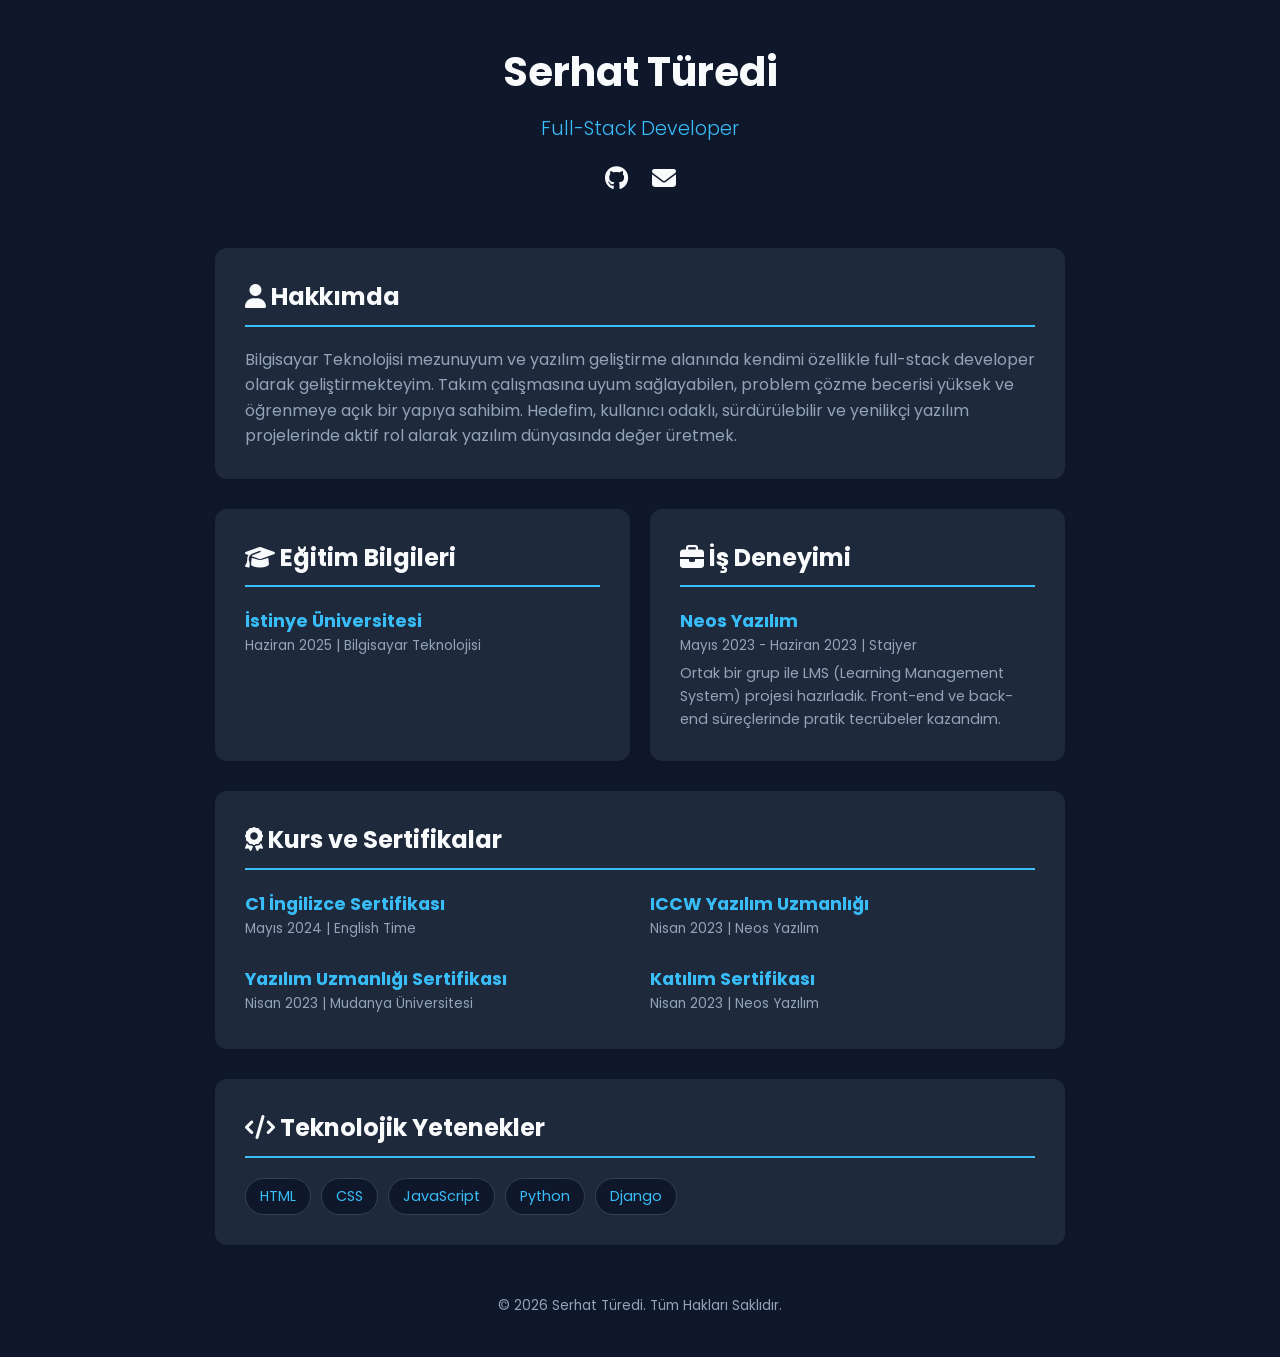
<file: index.html>
<!DOCTYPE html>
<html lang="tr">
<head>
    <meta charset="UTF-8">
    <meta name="viewport" content="width=device-width, initial-scale=1.0">
    <title>Serhat Türedi | Full-Stack Developer</title>
    <link href="https://fonts.googleapis.com/css2?family=Poppins:wght@300;400;600;700&display=swap" rel="stylesheet">
    <link rel="stylesheet" href="https://cdnjs.cloudflare.com/ajax/libs/font-awesome/6.4.0/css/all.min.css">
    <style>
        :root {
            --bg-color: #0f172a;
            --card-bg: #1e293b;
            --text-main: #f8fafc;
            --text-muted: #94a3b8;
            --accent: #38bdf8;
        }
        * { box-sizing: border-box; margin: 0; padding: 0; }
        body {
            font-family: 'Poppins', sans-serif;
            background-color: var(--bg-color);
            color: var(--text-main);
            line-height: 1.6;
            padding: 40px 20px;
        }
        .container {
            max-width: 850px;
            margin: 0 auto;
        }
        header {
            text-align: center;
            margin-bottom: 50px;
        }
        header h1 {
            font-size: 2.5rem;
            color: var(--text-main);
            margin-bottom: 10px;
        }
        header p {
            color: var(--accent);
            font-size: 1.2rem;
            font-weight: 300;
        }
        .social-links {
            margin-top: 15px;
        }
        .social-links a {
            color: var(--text-main);
            font-size: 1.5rem;
            margin: 0 10px;
            transition: color 0.3s;
            text-decoration: none;
        }
        .social-links a:hover { color: var(--accent); }
        
        section {
            background: var(--card-bg);
            padding: 30px;
            border-radius: 12px;
            margin-bottom: 30px;
            box-shadow: 0 4px 6px -1px rgba(0,0,0,0.1);
        }
        h2 {
            font-size: 1.5rem;
            border-bottom: 2px solid var(--accent);
            padding-bottom: 8px;
            margin-bottom: 20px;
            color: var(--text-main);
        }
        p.about-text { color: var(--text-muted); }
        
        .grid {
            display: grid;
            grid-template-columns: 1fr 1fr;
            gap: 20px;
        }
        @media (max-width: 768px) { .grid { grid-template-columns: 1fr; } }
        
        .item h3 { font-size: 1.1rem; color: var(--accent); }
        .item span { font-size: 0.85rem; color: var(--text-muted); display: block; margin-bottom: 5px; }
        
        .skills-container {
            display: flex;
            flex-wrap: wrap;
            gap: 10px;
        }
        .skill-tag {
            background: var(--bg-color);
            padding: 6px 14px;
            border-radius: 20px;
            font-size: 0.9rem;
            color: var(--accent);
            border: 1px solid #334155;
        }
        footer {
            text-align: center;
            margin-top: 50px;
            font-size: 0.85rem;
            color: var(--text-muted);
        }
    </style>
</head>
<body>

<div class="container">
    <header>
        <h1>Serhat Türedi</h1>
        <p>Full-Stack Developer</p>
        <div class="social-links">
            <a href="https://github.com/serhaturedi" target="_blank"><i class="fab fa-github"></i></a>
            <a href="mailto:turediserhat@gmail.com"><i class="fas fa-envelope"></i></a>
        </div>
    </header>

    <section id="hakkimda">
        <h2><i class="fas fa-user"></i> Hakkımda</h2>
        <p class="about-text">Bilgisayar Teknolojisi mezunuyum ve yazılım geliştirme alanında kendimi özellikle full-stack developer olarak geliştirmekteyim. Takım çalışmasına uyum sağlayabilen, problem çözme becerisi yüksek ve öğrenmeye açık bir yapıya sahibim. Hedefim, kullanıcı odaklı, sürdürülebilir ve yenilikçi yazılım projelerinde aktif rol alarak yazılım dünyasında değer üretmek.</p>
    </section>

    <div class="grid">
        <section id="egitim">
            <h2><i class="fas fa-graduation-cap"></i> Eğitim Bilgileri</h2>
            <div class="item">
                <h3>İstinye Üniversitesi</h3>
                <span>Haziran 2025 | Bilgisayar Teknolojisi</span>
            </div>
        </section>

        <section id="deneyim">
            <h2><i class="fas fa-briefcase"></i> İş Deneyimi</h2>
            <div class="item">
                <h3>Neos Yazılım</h3>
                <span>Mayıs 2023 - Haziran 2023 | Stajyer</span>
                <p class="about-text" style="font-size: 0.9rem;">Ortak bir grup ile LMS (Learning Management System) projesi hazırladık. Front-end ve back-end süreçlerinde pratik tecrübeler kazandım.</p>
            </div>
        </section>
    </div>

    <section id="sertifikalar">
        <h2><i class="fas fa-award"></i> Kurs ve Sertifikalar</h2>
        <div class="grid">
            <div class="item">
                <h3>C1 İngilizce Sertifikası</h3>
                <span>Mayıs 2024 | English Time</span>
            </div>
            <div class="item">
                <h3>ICCW Yazılım Uzmanlığı</h3>
                <span>Nisan 2023 | Neos Yazılım</span>
            </div>
            <div class="item">
                <h3>Yazılım Uzmanlığı Sertifikası</h3>
                <span>Nisan 2023 | Mudanya Üniversitesi</span>
            </div>
            <div class="item">
                <h3>Katılım Sertifikası</h3>
                <span>Nisan 2023 | Neos Yazılım</span>
            </div>
        </div>
    </section>

    <section id="yetenekler">
        <h2><i class="fas fa-code"></i> Teknolojik Yetenekler</h2>
        <div class="skills-container">
            <span class="skill-tag">HTML</span>
            <span class="skill-tag">CSS</span>
            <span class="skill-tag">JavaScript</span>
            <span class="skill-tag">Python</span>
            <span class="skill-tag">Django</span>
        </div>
    </section>

    <footer>
        <p>&copy; 2026 Serhat Türedi. Tüm Hakları Saklıdır.</p>
    </footer>
</div>

</body>
</html>
</file>
